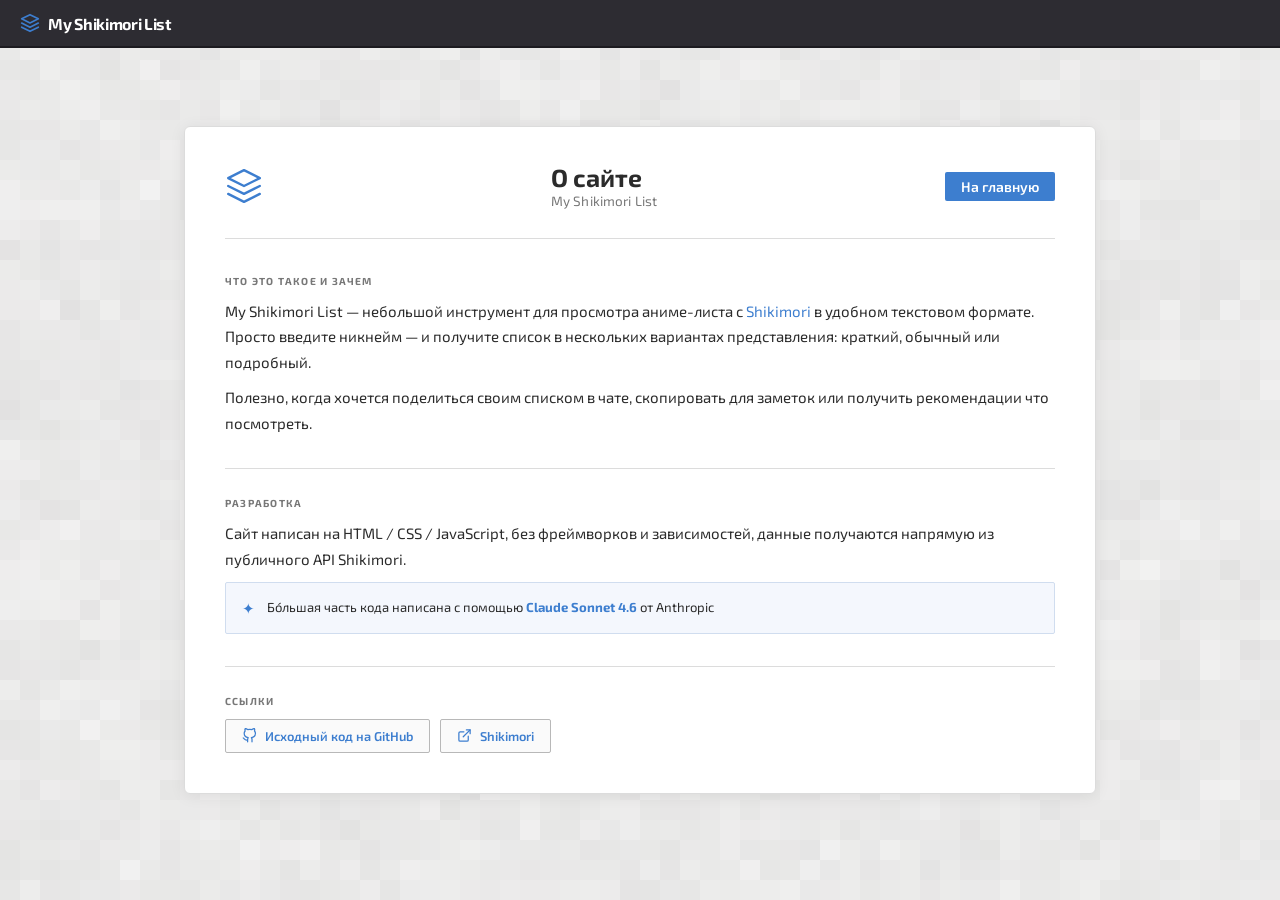
<file: about.html>
<!DOCTYPE html>
<html lang="ru">
<head>
  <meta charset="UTF-8"/>
  <meta name="viewport" content="width=device-width, initial-scale=1.0"/>
  <title>О сайте — My Shikimori List</title>
  <link rel="stylesheet" href="style.css"/>
  <style>html { overflow-y: auto; height: auto; }</style>
</head>
<body class="page-about">
  <canvas id="pixelNoise"></canvas>

  <header class="l-top-bar">
    <a class="logo" href="index.html">
      <svg class="logo-icon" viewBox="0 0 24 24"><path d="M12 2L2 7l10 5 10-5-10-5zM2 17l10 5 10-5M2 12l10 5 10-5"/></svg>
      My Shikimori List
    </a>
  </header>

  <main>
    <div class="about-wrap">
      <div class="about-card-outer">

      <div class="about-hero">
        <svg viewBox="0 0 24 24" fill="none" stroke="currentColor" stroke-width="1.5" stroke-linecap="round" stroke-linejoin="round">
          <path d="M12 2L2 7l10 5 10-5-10-5zM2 17l10 5 10-5M2 12l10 5 10-5"/>
        </svg>
        <h1>
          О сайте
          <span>My Shikimori List</span>
        </h1>
        <a class="back-link" href="index.html">На главную</a>
      </div>

      <div class="about-section">
        <h2>Что это такое и зачем</h2>
        <p>
          My Shikimori List — небольшой инструмент для просмотра аниме-листа с <a href="https://shikimori.io" target="_blank" rel="noopener">Shikimori</a> в удобном текстовом формате.
          Просто введите никнейм — и получите список в нескольких вариантах представления: краткий, обычный или подробный.
        </p>
        <p>
          Полезно, когда хочется поделиться своим списком в чате, скопировать для заметок или получить рекомендации что посмотреть.
        </p>
      </div>

      <div class="divider"></div>

      <div class="about-section">
        <h2>Разработка</h2>
        <p>Сайт написан на HTML / CSS / JavaScript, без фреймворков и зависимостей, данные получаются напрямую из публичного API Shikimori.</p>

        <div class="ai-note">
          <div class="ai-note-icon">✦</div>
          <p>
            Бо́льшая часть кода написана с помощью <a href="https://claude.ai" target="_blank" rel="noopener noreferrer"><strong>Claude Sonnet 4.6</strong></a> от Anthropic
          </p>
        </div>
      </div>

      <div class="divider"></div>
      <div class="about-section">
        <h2>Ссылки</h2>
        <div class="link-row">
          <a class="link-btn" href="https://github.com/aspirata/my-shikimori-list" target="_blank" rel="noopener">
            <svg viewBox="0 0 24 24" fill="none" stroke="currentColor" stroke-width="2" stroke-linecap="round" stroke-linejoin="round">
              <path d="M9 19c-5 1.5-5-2.5-7-3m14 6v-3.87a3.37 3.37 0 0 0-.94-2.61c3.14-.35 6.44-1.54 6.44-7A5.44 5.44 0 0 0 20 4.77 5.07 5.07 0 0 0 19.91 1S18.73.65 16 2.48a13.38 13.38 0 0 0-7 0C6.27.65 5.09 1 5.09 1A5.07 5.07 0 0 0 5 4.77a5.44 5.44 0 0 0-1.5 3.78c0 5.42 3.3 6.61 6.44 7A3.37 3.37 0 0 0 9 18.13V22"/>
            </svg>
            Исходный код на GitHub
          </a>
          <a class="link-btn" href="https://shikimori.io" target="_blank" rel="noopener">
            <svg viewBox="0 0 24 24" fill="none" stroke="currentColor" stroke-width="2" stroke-linecap="round" stroke-linejoin="round">
              <path d="M18 13v6a2 2 0 0 1-2 2H5a2 2 0 0 1-2-2V8a2 2 0 0 1 2-2h6"/><polyline points="15 3 21 3 21 9"/><line x1="10" y1="14" x2="21" y2="3"/>
            </svg>
            Shikimori
          </a>
        </div>
      </div>
    </div>
  </main>

  <script src="script.js"></script>
</body>
</html>
</file>
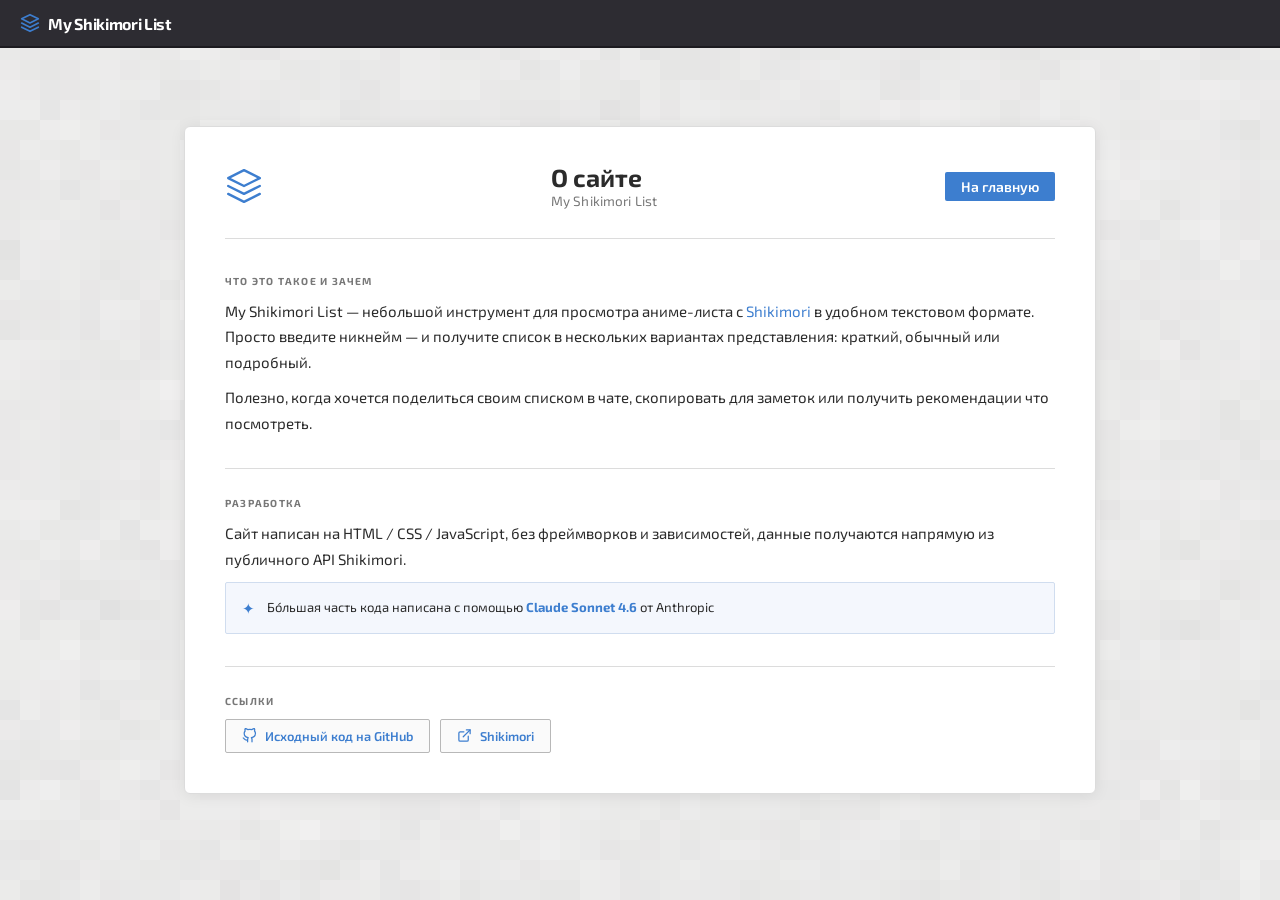
<file: src/about.html>
<!DOCTYPE html>
<html lang="ru">
<head>
  <meta charset="UTF-8"/>
  <meta name="viewport" content="width=device-width, initial-scale=1.0"/>
  <title>О сайте — My Shikimori List</title>
  <link rel="stylesheet" href="style.css"/>
  <style>html { overflow-y: auto; height: auto; }</style>
</head>
<body class="page-about">
  <canvas id="pixelNoise"></canvas>

  <header class="l-top-bar">
    <a class="logo" href="index.html">
      <svg class="logo-icon" viewBox="0 0 24 24"><path d="M12 2L2 7l10 5 10-5-10-5zM2 17l10 5 10-5M2 12l10 5 10-5"/></svg>
      My Shikimori List
    </a>
  </header>

  <main>
    <div class="about-wrap">
      <div class="about-card-outer">

      <div class="about-hero">
        <svg viewBox="0 0 24 24" fill="none" stroke="currentColor" stroke-width="1.5" stroke-linecap="round" stroke-linejoin="round">
          <path d="M12 2L2 7l10 5 10-5-10-5zM2 17l10 5 10-5M2 12l10 5 10-5"/>
        </svg>
        <h1>
          О сайте
          <span>My Shikimori List</span>
        </h1>
        <a class="back-link" href="index.html">На главную</a>
      </div>

      <div class="about-section">
        <h2>Что это такое и зачем</h2>
        <p>
          My Shikimori List — небольшой инструмент для просмотра аниме-листа с <a href="https://shikimori.one" target="_blank" rel="noopener">Shikimori</a> в удобном текстовом формате.
          Просто введите никнейм — и получите список в нескольких вариантах представления: краткий, обычный или подробный.
        </p>
        <p>
          Полезно, когда хочется поделиться своим списком в чате, скопировать для заметок или получить рекомендации что посмотреть.
        </p>
      </div>

      <div class="divider"></div>

      <div class="about-section">
        <h2>Разработка</h2>
        <p>Сайт написан на HTML / CSS / JavaScript, без фреймворков и зависимостей, данные получаются напрямую из публичного API Shikimori.</p>

        <div class="ai-note">
          <div class="ai-note-icon">✦</div>
          <p>
            Бо́льшая часть кода написана с помощью <a href="https://claude.ai" target="_blank" rel="noopener noreferrer"><strong>Claude Sonnet 4.6</strong></a> от Anthropic
          </p>
        </div>
      </div>

      <div class="divider"></div>
      <div class="about-section">
        <h2>Ссылки</h2>
        <div class="link-row">
          <a class="link-btn" href="https://github.com/aspirata/my-shikimori-list" target="_blank" rel="noopener">
            <svg viewBox="0 0 24 24" fill="none" stroke="currentColor" stroke-width="2" stroke-linecap="round" stroke-linejoin="round">
              <path d="M9 19c-5 1.5-5-2.5-7-3m14 6v-3.87a3.37 3.37 0 0 0-.94-2.61c3.14-.35 6.44-1.54 6.44-7A5.44 5.44 0 0 0 20 4.77 5.07 5.07 0 0 0 19.91 1S18.73.65 16 2.48a13.38 13.38 0 0 0-7 0C6.27.65 5.09 1 5.09 1A5.07 5.07 0 0 0 5 4.77a5.44 5.44 0 0 0-1.5 3.78c0 5.42 3.3 6.61 6.44 7A3.37 3.37 0 0 0 9 18.13V22"/>
            </svg>
            Исходный код на GitHub
          </a>
          <a class="link-btn" href="https://shikimori.one" target="_blank" rel="noopener">
            <svg viewBox="0 0 24 24" fill="none" stroke="currentColor" stroke-width="2" stroke-linecap="round" stroke-linejoin="round">
              <path d="M18 13v6a2 2 0 0 1-2 2H5a2 2 0 0 1-2-2V8a2 2 0 0 1 2-2h6"/><polyline points="15 3 21 3 21 9"/><line x1="10" y1="14" x2="21" y2="3"/>
            </svg>
            Shikimori
          </a>
        </div>
      </div>
    </div>
  </main>

  <script src="script.js"></script>
</body>
</html>
</file>
<file: style.css>
@import url('https://fonts.googleapis.com/css2?family=Exo+2:wght@400;500;600;700&display=swap');

:root {
  --header-bg: #2d2c32;
  --header-border: #1c1b20;
  --header-h: 48px;
  --accent: #3d7ecf;
  --accent-hover: #2f6ab8;
  --bg: #f0f0f0;
  --surface: #ffffff;
  --border: #dcdcdc;
  --border-dark: #b8b8b8;
  --text: #2b2b2b;
  --text-muted: #777;
  --text-link: #3d7ecf;
  --watching:   #1b9a4e;
  --rewatching: #1565b8;
  --completed:  #3d7ecf;
  --planned:    #d08000;
  --on_hold:    #7a5bad;
  --dropped:    #b83228;
  --r: 2px;
}

*, *::before, *::after { box-sizing: border-box; margin: 0; padding: 0; }

/* ── FULL-VIEWPORT, NO SCROLL ── */
html, body {
  height: 100%;
  overflow: hidden;
  font-family: 'Exo 2', sans-serif;
  font-size: 15px;
  background: var(--bg);
  color: var(--text);
}

/* ── ABOUT PAGE: allow scrolling ── */
body.page-about {
  overflow-y: auto;
  height: auto;
}
body.page-about main {
  overflow: visible;
  height: auto;
}

/* ── PIXEL NOISE CANVAS ── */
#pixelNoise {
  position: fixed;
  top: 0; left: 0;
  pointer-events: none;
  z-index: 0;
  opacity: 0.16;
  image-rendering: pixelated;
}

/* ── HEADER ── */
.l-top-bar {
  position: relative;
  z-index: 10;
  background: var(--header-bg);
  border-bottom: 2px solid var(--header-border);
  height: var(--header-h);
  padding: 0 20px;
  display: flex;
  align-items: center;
  gap: 20px;
}

.logo {
  display: flex;
  align-items: center;
  gap: 8px;
  font-size: 16px;
  font-weight: 700;
  color: #fff;
  text-decoration: none;
  letter-spacing: -0.3px;
  white-space: nowrap;
}
.logo-icon {
  width: 20px; height: 20px;
  stroke: var(--accent);
  stroke-width: 2;
  fill: none;
  stroke-linecap: round;
  stroke-linejoin: round;
}

.header-search {
  display: flex;
  align-items: center;
  gap: 6px;
  margin-left: auto;
}
.header-search input {
  background: rgba(255,255,255,0.08);
  border: 1px solid rgba(255,255,255,0.12);
  border-radius: var(--r);
  color: #fff;
  padding: 6px 12px;
  font-family: inherit;
  font-size: 14px;
  width: 200px;
  outline: none;
  transition: border-color 0.15s, background 0.15s;
}
.header-search input::placeholder { color: rgba(255,255,255,0.35); }
.header-search input:focus { border-color: var(--accent); background: rgba(255,255,255,0.13); }
.header-search button {
  background: var(--accent);
  border: none;
  border-radius: var(--r);
  color: #fff;
  padding: 6px 16px;
  font-family: inherit;
  font-size: 14px;
  font-weight: 600;
  cursor: pointer;
  transition: background 0.15s;
}
.header-search button:hover { background: var(--accent-hover); }

/* ── MAIN AREAS — fill remaining height ── */
main {
  position: relative;
  z-index: 1;
  height: calc(100vh - var(--header-h));
  overflow: hidden;
}

/* ── LANDING ── */
.landing {
  display: flex;
  align-items: center;
  justify-content: center;
}

.landing-inner {
  text-align: center;
  width: 420px;
  max-width: calc(100vw - 40px);
  background: var(--surface);
  border: 1px solid var(--border);
  border-radius: 4px;
  padding: 36px 32px 32px;
  box-shadow: 0 2px 16px rgba(0,0,0,0.07);
}
.landing-logo {
  display: flex;
  justify-content: center;
  margin-bottom: 14px;
}
.landing-logo svg {
  width: 44px; height: 44px;
  stroke: var(--accent);
}
.landing-inner h1 {
  font-size: 21px;
  font-weight: 700;
  margin-bottom: 8px;
  letter-spacing: -0.3px;
}
.landing-inner p {
  color: var(--text-muted);
  font-size: 13px;
  line-height: 1.6;
  margin-bottom: 22px;
}
.landing-search { display: flex; gap: 8px; }
.landing-search input {
  flex: 1;
  border: 1px solid var(--border-dark);
  border-radius: var(--r);
  padding: 8px 12px;
  font-family: inherit;
  font-size: 14px;
  outline: none;
  color: var(--text);
  background: #fafafa;
  transition: border-color 0.15s;
}
.landing-search input:focus { border-color: var(--accent); background: #fff; }
.landing-search button {
  background: var(--accent);
  border: none;
  border-radius: var(--r);
  color: #fff;
  padding: 8px 18px;
  font-family: inherit;
  font-size: 14px;
  font-weight: 600;
  cursor: pointer;
  transition: background 0.15s;
  white-space: nowrap;
}
.landing-search button:hover { background: var(--accent-hover); }

/* ── RESULTS PAGE ── */
#resultsPage {
  display: flex;
  flex-direction: column;
}

.results-wrap {
  width: min(1280px, 100%);
  margin: 0 auto;
  height: 100%;
  padding: 16px 14px 14px;
  display: flex;
  flex-direction: column;
  gap: 0;
}

/* ── USER CARD ── */
.user-card-inner {
  display: flex;
  align-items: center;
  gap: 12px;
  background: var(--surface);
  border: 1px solid var(--border);
  border-bottom: none;
  border-radius: var(--r) var(--r) 0 0;
  padding: 10px 14px;
  flex-shrink: 0;
}
#userAvatar {
  width: 40px; height: 40px;
  border-radius: 50%;
  border: 2px solid var(--border);
  object-fit: cover;
}
.user-info { display: flex; flex-direction: column; gap: 2px; }
#userName { font-size: 15px; font-weight: 700; }
#userProfileLink { font-size: 12px; color: var(--text-link); text-decoration: none; }
#userProfileLink:hover { text-decoration: underline; }

/* ── STATUS NAV ── */
.status-nav {
  background: var(--surface);
  border: 1px solid var(--border);
  border-top: 1px solid #ebebeb;
  border-bottom: none;
  padding: 0 10px;
  display: flex;
  align-items: center;
  flex-wrap: wrap;
  font-size: 14px;
  flex-shrink: 0;
}
.status-nav a {
  display: inline-flex;
  align-items: center;
  padding: 9px 12px;
  color: var(--text-muted);
  text-decoration: none;
  border-bottom: 2px solid transparent;
  white-space: nowrap;
  transition: color 0.12s;
  margin-bottom: -1px;
}
.status-nav a:hover { color: var(--text); }
.status-nav a.active { color: var(--accent); border-bottom-color: var(--accent); font-weight: 600; }
.status-nav a.active[data-status="watching"]   { color: var(--watching);   border-bottom-color: var(--watching); }
.status-nav a.active[data-status="rewatching"] { color: var(--rewatching); border-bottom-color: var(--rewatching); }
.status-nav a.active[data-status="completed"]  { color: var(--completed);  border-bottom-color: var(--completed); }
.status-nav a.active[data-status="planned"]    { color: var(--planned);    border-bottom-color: var(--planned); }
.status-nav a.active[data-status="on_hold"]    { color: var(--on_hold);    border-bottom-color: var(--on_hold); }
.status-nav a.active[data-status="dropped"]    { color: var(--dropped);    border-bottom-color: var(--dropped); }
.status-nav .sep { color: #ccc; padding: 0 2px; }

/* ── LIST OPTIONS ── */
.list-options {
  background: var(--surface);
  border: 1px solid var(--border);
  border-top: 1px solid #f0f0f0;
  border-bottom: 2px solid #e0e0e0;
  padding: 8px 16px;
  display: flex;
  align-items: center;
  gap: 18px;
  font-size: 14px;
  color: var(--text-muted);
  flex-shrink: 0;
}
.list-options label { display: flex; align-items: center; gap: 6px; }
.list-options select {
  border: 1px solid var(--border-dark);
  border-radius: var(--r);
  background: #fafafa;
  font-family: inherit;
  font-size: 14px;
  color: var(--text);
  padding: 3px 7px;
  outline: none;
  cursor: pointer;
}
.list-options select:focus { border-color: var(--accent); }
.btn-copy {
  margin-left: auto;
  background: var(--accent);
  border: none;
  border-radius: var(--r);
  color: #fff;
  cursor: pointer;
  font-family: inherit;
  font-size: 14px;
  font-weight: 600;
  padding: 6px 18px;
  transition: background 0.15s;
}
.btn-copy:hover { background: var(--accent-hover); }

/* ── TEXTAREA — fills remaining space ── */
#output {
  flex: 1;
  min-height: 0;
  width: 100%;
  background: var(--surface);
  border: 1px solid var(--border);
  border-top: none;
  border-radius: 0 0 var(--r) var(--r);
  color: var(--text);
  font-family: 'Fira Mono', 'Consolas', 'Courier New', monospace;
  font-size: 14px;
  line-height: 1.7;
  padding: 14px 16px;
  resize: none;
  outline: none;
  overflow-y: auto;
}
#output:focus { border-color: var(--accent); }

/* ── ABOUT ── */
.about-link {
  background: var(--accent);
  border: none;
  border-radius: var(--r);
  color: #fff;
  padding: 6px 16px;
  font-family: inherit;
  font-size: 14px;
  font-weight: 600;
  text-decoration: none;
  cursor: pointer;
  transition: background 0.15s;
  white-space: nowrap;
}
.about-link:hover {
  background: var(--accent-hover);
}

.about-wrap {
  max-width: clamp(320px, 960px, 100%);
  margin: 0 auto;
  padding: 36px 24px 64px;
  min-height: calc(100vh - var(--header-h));
  display: flex;
  flex-direction: column;
  justify-content: center;
}

/* ── white card wrapping all content ── */
.about-card-outer {
  background: var(--surface);
  border: 1px solid var(--border);
  border-radius: 6px;
  box-shadow: 0 2px 16px rgba(0,0,0,0.07);
  padding: 36px 40px 40px;
}

.about-hero {
  display: flex;
  align-items: center;
  justify-content: space-between;
  gap: 16px;
  margin-bottom: 36px;
  padding-bottom: 28px;
  border-bottom: 1px solid var(--border);
}

.about-hero svg {
  width: 38px;
  height: 38px;
  flex-shrink: 0;
  stroke: var(--accent);
}

.about-hero h1 {
  font-size: 1.65rem;
  font-weight: 700;
  line-height: 1.15;
  margin: 0;
  color: var(--text);
}

.about-hero h1 span {
  display: block;
  font-size: 0.9rem;
  font-weight: 400;
  color: var(--text-muted);
  margin-top: 3px;
  letter-spacing: 0.01em;
}

.about-section {
  margin-bottom: 32px;
}

.about-section:last-child {
  margin-bottom: 0;
}

.about-section h2 {
  font-size: 0.68rem;
  font-weight: 700;
  letter-spacing: 0.12em;
  text-transform: uppercase;
  color: var(--text-muted);
  margin: 0 0 12px;
}

.about-section p {
  margin: 0 0 10px;
  line-height: 1.7;
  color: var(--text);
}

.about-section p:last-child {
  margin-bottom: 0;
}

.about-section a {
  color: var(--text-link);
  text-decoration: none;
}
.about-section a:hover { text-decoration: underline; }

.link-row {
  display: flex;
  gap: 10px;
  flex-wrap: wrap;
  margin-top: 4px;
}

.link-btn {
  display: inline-flex;
  align-items: center;
  gap: 8px;
  padding: 8px 16px;
  border-radius: var(--r);
  text-decoration: none;
  font-size: 0.85rem;
  font-weight: 600;
  border: 1px solid var(--border-dark);
  background: #fafafa;
  color: var(--text);
  transition: background 0.15s, border-color 0.15s;
}

.link-btn:hover {
  background: #f0f4fa;
  border-color: var(--accent);
  color: var(--accent);
}

.link-btn svg {
  width: 15px;
  height: 15px;
}

.divider {
  height: 1px;
  background: var(--border);
  margin: 28px 0;
}

.ai-note {
  display: flex;
  gap: 12px;
  padding: 14px 16px;
  border-radius: var(--r);
  background: #f4f7fd;
  border: 1px solid #d0ddef;
}

.ai-note-icon {
  font-size: 1rem;
  flex-shrink: 0;
  margin-top: 2px;
  color: var(--accent);
}

.ai-note p {
  margin: 0;
  font-size: 0.87rem;
  line-height: 1.65;
  color: var(--text);
}

.back-link {
  background: var(--accent);
  border: none;
  border-radius: var(--r);
  color: #fff;
  padding: 6px 16px;
  font-family: inherit;
  font-size: 14px;
  font-weight: 600;
  text-decoration: none;
  cursor: pointer;
  transition: background 0.15s;
  white-space: nowrap;
}

.back-link:hover {
  background: var(--accent-hover);
}

.back-link svg {
  width: 14px;
  height: 14px;
}
/* ══════════════════════════════════════════
   MOBILE — ≤ 640px
   ══════════════════════════════════════════ */
@media (max-width: 640px) {

  /* ── Layout: гибкая колонка вместо фиксированных высот ── */
  html, body {
    display: flex;
    flex-direction: column;
    overflow: hidden;
    height: 100%;
  }

  /* ── Header: 2 строки когда поиск виден ── */
  .l-top-bar {
    height: auto;
    min-height: var(--header-h);
    flex-wrap: wrap;
    padding: 8px 12px;
    gap: 8px;
    flex-shrink: 0;
  }

  .logo {
    font-size: 14px;
  }

  .about-link {
    padding: 5px 12px;
    font-size: 13px;
  }

  /* Поиск уходит на вторую строку и растягивается на всю ширину */
  .header-search {
    order: 3;
    width: 100%;
    margin-left: 0;
  }

  .header-search input {
    flex: 1;
    width: auto;
    min-width: 0;
    font-size: 13px;
    padding: 5px 10px;
  }

  .header-search button {
    font-size: 13px;
    padding: 5px 12px;
  }

  /* ── Main: заполняет оставшееся пространство ── */
  main {
    flex: 1;
    height: auto;
    min-height: 0;
    overflow: hidden;
  }

  /* ── Landing ── */
  .landing-inner {
    padding: 28px 20px 24px;
  }

  /* ── Results: меньше отступы ── */
  .results-wrap {
    padding: 10px 8px 8px;
  }

  .user-card-inner {
    padding: 8px 10px;
  }

  /* ── Status nav: мельче шрифт ── */
  .status-nav {
    font-size: 12px;
  }

  .status-nav a {
    padding: 7px 8px;
  }

  /* ── List options: кнопка «Копировать» на второй строке ── */
  .list-options {
    flex-wrap: wrap;
    gap: 8px 14px;
    padding: 8px 10px;
    font-size: 13px;
  }

  .list-options label {
    flex-shrink: 0;
  }

  .btn-copy {
    margin-left: auto;
    padding: 5px 14px;
    font-size: 13px;
  }

  /* ── Textarea ── */
  #output {
    font-size: 13px;
    padding: 10px 12px;
  }

  /* ── About page ── */
  .about-wrap {
    padding: 20px 12px 40px;
  }

  .about-card-outer {
    padding: 20px 16px 24px;
  }

  /* Hero: иконка + заголовок слева, кнопка «На главную» снизу */
  .about-hero {
    flex-wrap: wrap;
    gap: 12px;
    margin-bottom: 24px;
    padding-bottom: 20px;
  }

  .about-hero svg {
    width: 28px;
    height: 28px;
  }

  .about-hero h1 {
    font-size: 1.3rem;
    flex: 1;
    min-width: 0;
  }

  /* Кнопка уходит на отдельную строку и прижимается влево */
  .about-hero .back-link {
    order: 4;
    width: 100%;
  }

  .link-row {
    flex-direction: column;
  }
}

/* ══════════════════════════════════════════
   MOBILE — ≤ 400px: очень узкие экраны
   ══════════════════════════════════════════ */
@media (max-width: 400px) {
  .logo-icon {
    display: none;
  }

  .status-nav a {
    padding: 6px 6px;
    font-size: 11px;
  }

  .list-options {
    font-size: 12px;
    gap: 6px 10px;
  }
}
</file>
<file: src/style.css>
@import url('https://fonts.googleapis.com/css2?family=Exo+2:wght@400;500;600;700&display=swap');

:root {
  --header-bg: #2d2c32;
  --header-border: #1c1b20;
  --header-h: 48px;
  --accent: #3d7ecf;
  --accent-hover: #2f6ab8;
  --bg: #f0f0f0;
  --surface: #ffffff;
  --border: #dcdcdc;
  --border-dark: #b8b8b8;
  --text: #2b2b2b;
  --text-muted: #777;
  --text-link: #3d7ecf;
  --watching:   #1b9a4e;
  --rewatching: #1565b8;
  --completed:  #3d7ecf;
  --planned:    #d08000;
  --on_hold:    #7a5bad;
  --dropped:    #b83228;
  --r: 2px;
}

*, *::before, *::after { box-sizing: border-box; margin: 0; padding: 0; }

/* ── FULL-VIEWPORT, NO SCROLL ── */
html, body {
  height: 100%;
  overflow: hidden;
  font-family: 'Exo 2', sans-serif;
  font-size: 15px;
  background: var(--bg);
  color: var(--text);
}

/* ── ABOUT PAGE: allow scrolling ── */
body.page-about {
  overflow-y: auto;
  height: auto;
}
body.page-about main {
  overflow: visible;
  height: auto;
}

/* ── PIXEL NOISE CANVAS ── */
#pixelNoise {
  position: fixed;
  top: 0; left: 0;
  pointer-events: none;
  z-index: 0;
  opacity: 0.16;
  image-rendering: pixelated;
}

/* ── HEADER ── */
.l-top-bar {
  position: relative;
  z-index: 10;
  background: var(--header-bg);
  border-bottom: 2px solid var(--header-border);
  height: var(--header-h);
  padding: 0 20px;
  display: flex;
  align-items: center;
  gap: 20px;
}

.logo {
  display: flex;
  align-items: center;
  gap: 8px;
  font-size: 16px;
  font-weight: 700;
  color: #fff;
  text-decoration: none;
  letter-spacing: -0.3px;
  white-space: nowrap;
}
.logo-icon {
  width: 20px; height: 20px;
  stroke: var(--accent);
  stroke-width: 2;
  fill: none;
  stroke-linecap: round;
  stroke-linejoin: round;
}

.header-search {
  display: flex;
  align-items: center;
  gap: 6px;
  margin-left: auto;
}
.header-search input {
  background: rgba(255,255,255,0.08);
  border: 1px solid rgba(255,255,255,0.12);
  border-radius: var(--r);
  color: #fff;
  padding: 6px 12px;
  font-family: inherit;
  font-size: 14px;
  width: 200px;
  outline: none;
  transition: border-color 0.15s, background 0.15s;
}
.header-search input::placeholder { color: rgba(255,255,255,0.35); }
.header-search input:focus { border-color: var(--accent); background: rgba(255,255,255,0.13); }
.header-search button {
  background: var(--accent);
  border: none;
  border-radius: var(--r);
  color: #fff;
  padding: 6px 16px;
  font-family: inherit;
  font-size: 14px;
  font-weight: 600;
  cursor: pointer;
  transition: background 0.15s;
}
.header-search button:hover { background: var(--accent-hover); }

/* ── MAIN AREAS — fill remaining height ── */
main {
  position: relative;
  z-index: 1;
  height: calc(100vh - var(--header-h));
  overflow: hidden;
}

/* ── LANDING ── */
.landing {
  display: flex;
  align-items: center;
  justify-content: center;
}

.landing-inner {
  text-align: center;
  width: 420px;
  max-width: calc(100vw - 40px);
  background: var(--surface);
  border: 1px solid var(--border);
  border-radius: 4px;
  padding: 36px 32px 32px;
  box-shadow: 0 2px 16px rgba(0,0,0,0.07);
}
.landing-logo {
  display: flex;
  justify-content: center;
  margin-bottom: 14px;
}
.landing-logo svg {
  width: 44px; height: 44px;
  stroke: var(--accent);
}
.landing-inner h1 {
  font-size: 21px;
  font-weight: 700;
  margin-bottom: 8px;
  letter-spacing: -0.3px;
}
.landing-inner p {
  color: var(--text-muted);
  font-size: 13px;
  line-height: 1.6;
  margin-bottom: 22px;
}
.landing-search { display: flex; gap: 8px; }
.landing-search input {
  flex: 1;
  border: 1px solid var(--border-dark);
  border-radius: var(--r);
  padding: 8px 12px;
  font-family: inherit;
  font-size: 14px;
  outline: none;
  color: var(--text);
  background: #fafafa;
  transition: border-color 0.15s;
}
.landing-search input:focus { border-color: var(--accent); background: #fff; }
.landing-search button {
  background: var(--accent);
  border: none;
  border-radius: var(--r);
  color: #fff;
  padding: 8px 18px;
  font-family: inherit;
  font-size: 14px;
  font-weight: 600;
  cursor: pointer;
  transition: background 0.15s;
  white-space: nowrap;
}
.landing-search button:hover { background: var(--accent-hover); }

/* ── RESULTS PAGE ── */
#resultsPage {
  display: flex;
  flex-direction: column;
}

.results-wrap {
  width: min(1280px, 100%);
  margin: 0 auto;
  height: 100%;
  padding: 16px 14px 14px;
  display: flex;
  flex-direction: column;
  gap: 0;
}

/* ── USER CARD ── */
.user-card-inner {
  display: flex;
  align-items: center;
  gap: 12px;
  background: var(--surface);
  border: 1px solid var(--border);
  border-bottom: none;
  border-radius: var(--r) var(--r) 0 0;
  padding: 10px 14px;
  flex-shrink: 0;
}
#userAvatar {
  width: 40px; height: 40px;
  border-radius: 50%;
  border: 2px solid var(--border);
  object-fit: cover;
}
.user-info { display: flex; flex-direction: column; gap: 2px; }
#userName { font-size: 15px; font-weight: 700; }
#userProfileLink { font-size: 12px; color: var(--text-link); text-decoration: none; }
#userProfileLink:hover { text-decoration: underline; }

/* ── STATUS NAV ── */
.status-nav {
  background: var(--surface);
  border: 1px solid var(--border);
  border-top: 1px solid #ebebeb;
  border-bottom: none;
  padding: 0 10px;
  display: flex;
  align-items: center;
  flex-wrap: wrap;
  font-size: 14px;
  flex-shrink: 0;
}
.status-nav a {
  display: inline-flex;
  align-items: center;
  padding: 9px 12px;
  color: var(--text-muted);
  text-decoration: none;
  border-bottom: 2px solid transparent;
  white-space: nowrap;
  transition: color 0.12s;
  margin-bottom: -1px;
}
.status-nav a:hover { color: var(--text); }
.status-nav a.active { color: var(--accent); border-bottom-color: var(--accent); font-weight: 600; }
.status-nav a.active[data-status="watching"]   { color: var(--watching);   border-bottom-color: var(--watching); }
.status-nav a.active[data-status="rewatching"] { color: var(--rewatching); border-bottom-color: var(--rewatching); }
.status-nav a.active[data-status="completed"]  { color: var(--completed);  border-bottom-color: var(--completed); }
.status-nav a.active[data-status="planned"]    { color: var(--planned);    border-bottom-color: var(--planned); }
.status-nav a.active[data-status="on_hold"]    { color: var(--on_hold);    border-bottom-color: var(--on_hold); }
.status-nav a.active[data-status="dropped"]    { color: var(--dropped);    border-bottom-color: var(--dropped); }
.status-nav .sep { color: #ccc; padding: 0 2px; }

/* ── LIST OPTIONS ── */
.list-options {
  background: var(--surface);
  border: 1px solid var(--border);
  border-top: 1px solid #f0f0f0;
  border-bottom: 2px solid #e0e0e0;
  padding: 8px 16px;
  display: flex;
  align-items: center;
  gap: 18px;
  font-size: 14px;
  color: var(--text-muted);
  flex-shrink: 0;
}
.list-options label { display: flex; align-items: center; gap: 6px; }
.list-options select {
  border: 1px solid var(--border-dark);
  border-radius: var(--r);
  background: #fafafa;
  font-family: inherit;
  font-size: 14px;
  color: var(--text);
  padding: 3px 7px;
  outline: none;
  cursor: pointer;
}
.list-options select:focus { border-color: var(--accent); }
.btn-copy {
  margin-left: auto;
  background: var(--accent);
  border: none;
  border-radius: var(--r);
  color: #fff;
  cursor: pointer;
  font-family: inherit;
  font-size: 14px;
  font-weight: 600;
  padding: 6px 18px;
  transition: background 0.15s;
}
.btn-copy:hover { background: var(--accent-hover); }

/* ── TEXTAREA — fills remaining space ── */
#output {
  flex: 1;
  min-height: 0;
  width: 100%;
  background: var(--surface);
  border: 1px solid var(--border);
  border-top: none;
  border-radius: 0 0 var(--r) var(--r);
  color: var(--text);
  font-family: 'Fira Mono', 'Consolas', 'Courier New', monospace;
  font-size: 14px;
  line-height: 1.7;
  padding: 14px 16px;
  resize: none;
  outline: none;
  overflow-y: auto;
}
#output:focus { border-color: var(--accent); }

/* ── ABOUT ── */
.about-link {
  background: var(--accent);
  border: none;
  border-radius: var(--r);
  color: #fff;
  padding: 6px 16px;
  font-family: inherit;
  font-size: 14px;
  font-weight: 600;
  text-decoration: none;
  cursor: pointer;
  transition: background 0.15s;
  white-space: nowrap;
}
.about-link:hover {
  background: var(--accent-hover);
}

.about-wrap {
  max-width: clamp(320px, 960px, 100%);
  margin: 0 auto;
  padding: 36px 24px 64px;
  min-height: calc(100vh - var(--header-h));
  display: flex;
  flex-direction: column;
  justify-content: center;
}

/* ── white card wrapping all content ── */
.about-card-outer {
  background: var(--surface);
  border: 1px solid var(--border);
  border-radius: 6px;
  box-shadow: 0 2px 16px rgba(0,0,0,0.07);
  padding: 36px 40px 40px;
}

.about-hero {
  display: flex;
  align-items: center;
  justify-content: space-between;
  gap: 16px;
  margin-bottom: 36px;
  padding-bottom: 28px;
  border-bottom: 1px solid var(--border);
}

.about-hero svg {
  width: 38px;
  height: 38px;
  flex-shrink: 0;
  stroke: var(--accent);
}

.about-hero h1 {
  font-size: 1.65rem;
  font-weight: 700;
  line-height: 1.15;
  margin: 0;
  color: var(--text);
}

.about-hero h1 span {
  display: block;
  font-size: 0.9rem;
  font-weight: 400;
  color: var(--text-muted);
  margin-top: 3px;
  letter-spacing: 0.01em;
}

.about-section {
  margin-bottom: 32px;
}

.about-section:last-child {
  margin-bottom: 0;
}

.about-section h2 {
  font-size: 0.68rem;
  font-weight: 700;
  letter-spacing: 0.12em;
  text-transform: uppercase;
  color: var(--text-muted);
  margin: 0 0 12px;
}

.about-section p {
  margin: 0 0 10px;
  line-height: 1.7;
  color: var(--text);
}

.about-section p:last-child {
  margin-bottom: 0;
}

.about-section a {
  color: var(--text-link);
  text-decoration: none;
}
.about-section a:hover { text-decoration: underline; }

.link-row {
  display: flex;
  gap: 10px;
  flex-wrap: wrap;
  margin-top: 4px;
}

.link-btn {
  display: inline-flex;
  align-items: center;
  gap: 8px;
  padding: 8px 16px;
  border-radius: var(--r);
  text-decoration: none;
  font-size: 0.85rem;
  font-weight: 600;
  border: 1px solid var(--border-dark);
  background: #fafafa;
  color: var(--text);
  transition: background 0.15s, border-color 0.15s;
}

.link-btn:hover {
  background: #f0f4fa;
  border-color: var(--accent);
  color: var(--accent);
}

.link-btn svg {
  width: 15px;
  height: 15px;
}

.divider {
  height: 1px;
  background: var(--border);
  margin: 28px 0;
}

.ai-note {
  display: flex;
  gap: 12px;
  padding: 14px 16px;
  border-radius: var(--r);
  background: #f4f7fd;
  border: 1px solid #d0ddef;
}

.ai-note-icon {
  font-size: 1rem;
  flex-shrink: 0;
  margin-top: 2px;
  color: var(--accent);
}

.ai-note p {
  margin: 0;
  font-size: 0.87rem;
  line-height: 1.65;
  color: var(--text);
}

.back-link {
  background: var(--accent);
  border: none;
  border-radius: var(--r);
  color: #fff;
  padding: 6px 16px;
  font-family: inherit;
  font-size: 14px;
  font-weight: 600;
  text-decoration: none;
  cursor: pointer;
  transition: background 0.15s;
  white-space: nowrap;
}

.back-link:hover {
  background: var(--accent-hover);
}

.back-link svg {
  width: 14px;
  height: 14px;
}
/* ══════════════════════════════════════════
   MOBILE — ≤ 640px
   ══════════════════════════════════════════ */
@media (max-width: 640px) {

  /* ── Layout: гибкая колонка вместо фиксированных высот ── */
  html, body {
    display: flex;
    flex-direction: column;
    overflow: hidden;
    height: 100%;
  }

  /* ── Header: 2 строки когда поиск виден ── */
  .l-top-bar {
    height: auto;
    min-height: var(--header-h);
    flex-wrap: wrap;
    padding: 8px 12px;
    gap: 8px;
    flex-shrink: 0;
  }

  .logo {
    font-size: 14px;
  }

  .about-link {
    padding: 5px 12px;
    font-size: 13px;
  }

  /* Поиск уходит на вторую строку и растягивается на всю ширину */
  .header-search {
    order: 3;
    width: 100%;
    margin-left: 0;
  }

  .header-search input {
    flex: 1;
    width: auto;
    min-width: 0;
    font-size: 13px;
    padding: 5px 10px;
  }

  .header-search button {
    font-size: 13px;
    padding: 5px 12px;
  }

  /* ── Main: заполняет оставшееся пространство ── */
  main {
    flex: 1;
    height: auto;
    min-height: 0;
    overflow: hidden;
  }

  /* ── Landing ── */
  .landing-inner {
    padding: 28px 20px 24px;
  }

  /* ── Results: меньше отступы ── */
  .results-wrap {
    padding: 10px 8px 8px;
  }

  .user-card-inner {
    padding: 8px 10px;
  }

  /* ── Status nav: мельче шрифт ── */
  .status-nav {
    font-size: 12px;
  }

  .status-nav a {
    padding: 7px 8px;
  }

  /* ── List options: кнопка «Копировать» на второй строке ── */
  .list-options {
    flex-wrap: wrap;
    gap: 8px 14px;
    padding: 8px 10px;
    font-size: 13px;
  }

  .list-options label {
    flex-shrink: 0;
  }

  .btn-copy {
    margin-left: auto;
    padding: 5px 14px;
    font-size: 13px;
  }

  /* ── Textarea ── */
  #output {
    font-size: 13px;
    padding: 10px 12px;
  }

  /* ── About page ── */
  .about-wrap {
    padding: 20px 12px 40px;
  }

  .about-card-outer {
    padding: 20px 16px 24px;
  }

  /* Hero: иконка + заголовок слева, кнопка «На главную» снизу */
  .about-hero {
    flex-wrap: wrap;
    gap: 12px;
    margin-bottom: 24px;
    padding-bottom: 20px;
  }

  .about-hero svg {
    width: 28px;
    height: 28px;
  }

  .about-hero h1 {
    font-size: 1.3rem;
    flex: 1;
    min-width: 0;
  }

  /* Кнопка уходит на отдельную строку и прижимается влево */
  .about-hero .back-link {
    order: 4;
    width: 100%;
  }

  .link-row {
    flex-direction: column;
  }
}

/* ══════════════════════════════════════════
   MOBILE — ≤ 400px: очень узкие экраны
   ══════════════════════════════════════════ */
@media (max-width: 400px) {
  .logo-icon {
    display: none;
  }

  .status-nav a {
    padding: 6px 6px;
    font-size: 11px;
  }

  .list-options {
    font-size: 12px;
    gap: 6px 10px;
  }
}
</file>
